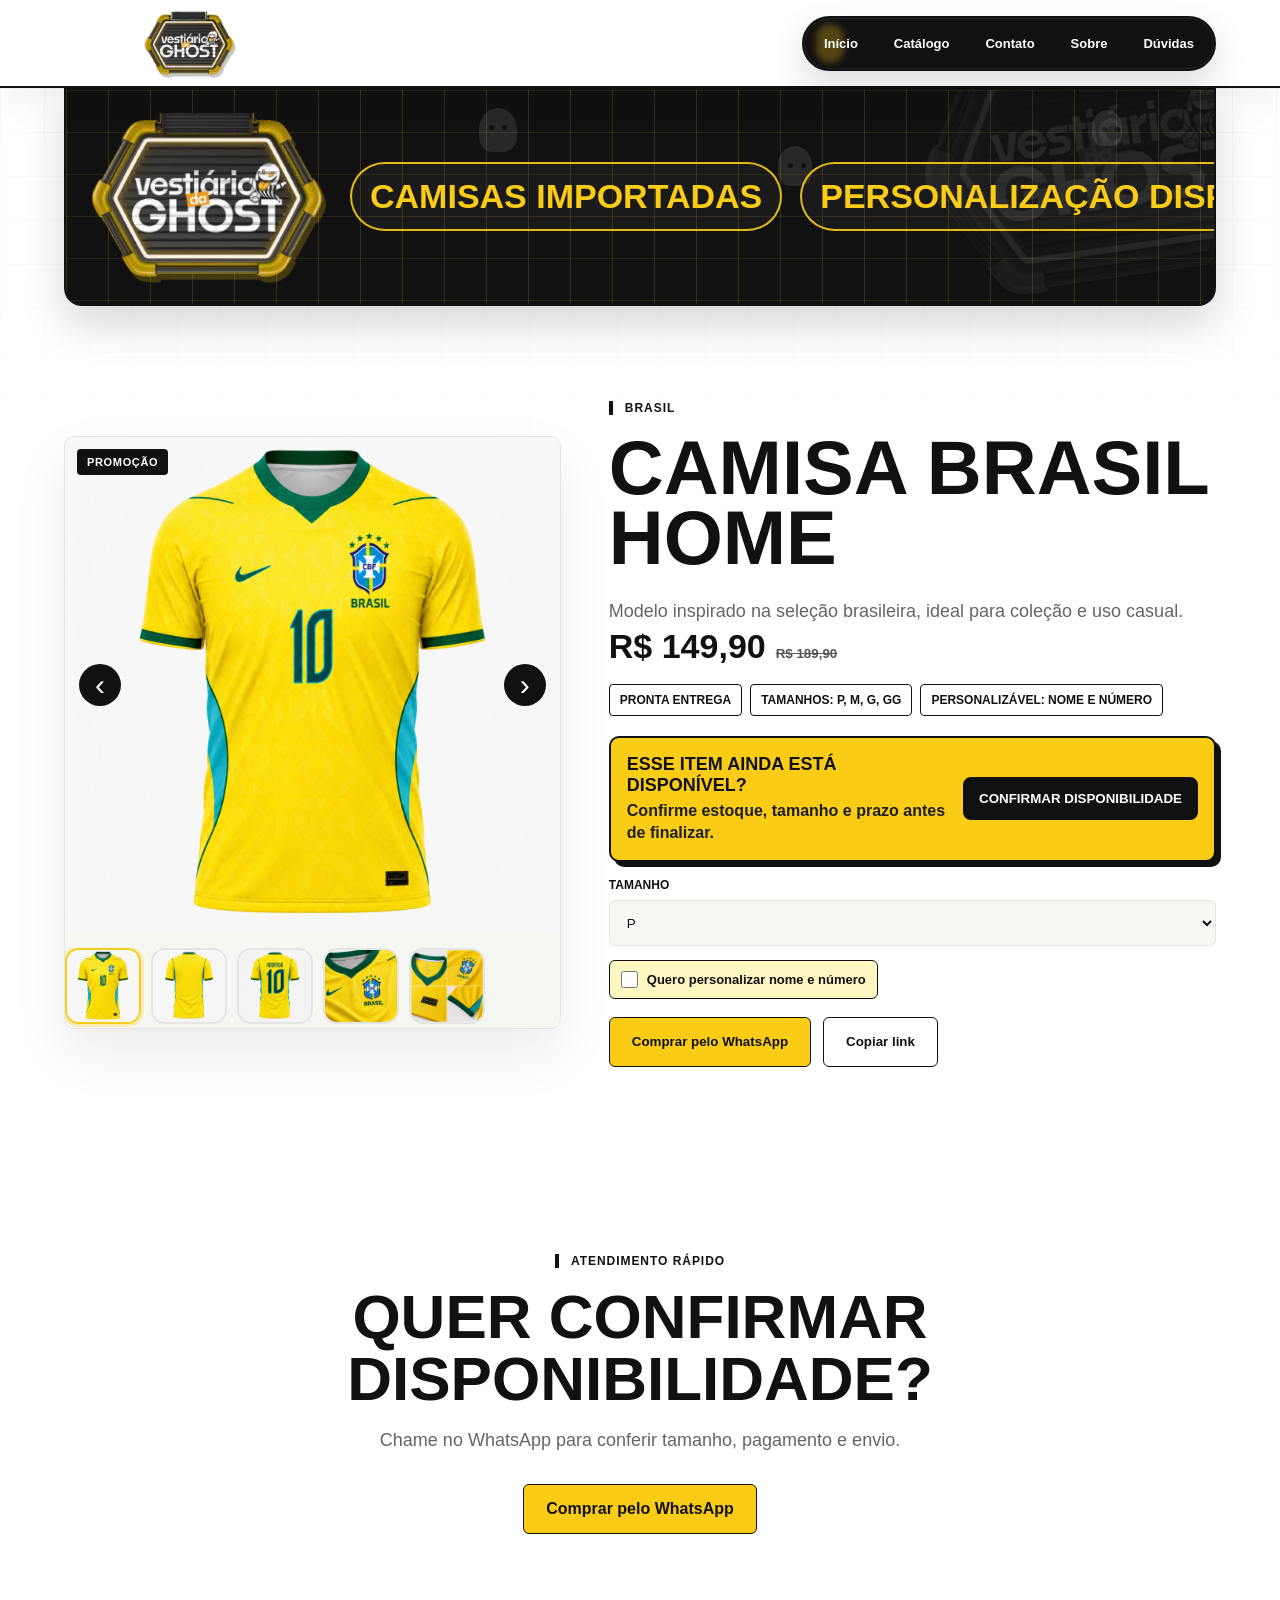
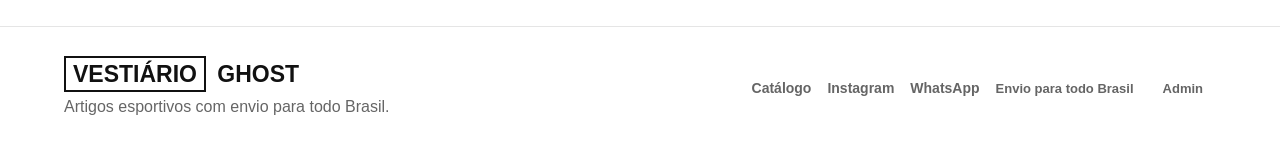
<file: produto.html>
﻿<!DOCTYPE html>
<html lang="pt-BR">
<head>
  <meta charset="UTF-8" />
  <meta name="viewport" content="width=device-width, initial-scale=1.0" />
  <meta name="description" content="Produto da Vestiário da Ghost com preço, tamanhos, disponibilidade e compra pelo WhatsApp." />
  <meta property="og:title" content="Produto | Vestiário da Ghost" />
  <meta property="og:description" content="Veja detalhes do produto e finalize pelo WhatsApp." />
  <meta property="og:type" content="product" />
  <meta name="theme-color" content="#111111" />
  <title>Produto | Vestiário da Ghost</title>
  <link rel="stylesheet" href="style.css?v=14" />
  <script type="application/ld+json" id="productSchema"></script>
</head>
<body>
  <header class="header">
    <a href="index.html#inicio" class="logo logo-image" aria-label="Vestiário da Ghost"><img src="assets/vestiario_ghost_transparente.png" alt="Vestiário da Ghost" /></a>
    <button class="menu-btn" id="menuBtn" aria-label="Abrir menu">☰</button>
    <nav class="nav" id="navMenu" aria-label="Menu principal">
      <a href="index.html#inicio">Início</a>
      <a href="index.html#catalogo">Catálogo</a>
      <a href="index.html#instagram" class="contact-nav-link">Contato</a>
      <a href="index.html#sobre">Sobre</a>
      <a href="index.html#faq">Dúvidas</a>
    </nav>
  </header>

  <main>
    <section class="product-ghost-strip" aria-label="Vestiário da Ghost">
      <div class="strip-logo"><img src="assets/vestiario_ghost_transparente_full.png" alt="Vestiário da Ghost" /></div>
      <div class="strip-marquee"><span>Camisas importadas</span><span>Personalização disponível</span><span>Atendimento via WhatsApp</span><span>Envio para todo Brasil</span></div>
      <div class="strip-ghosts" aria-hidden="true"><i></i><i></i><i></i></div>
    </section>
    <section class="product-detail-section reveal visible" id="productDetail" aria-live="polite"></section>
    <section class="cta-section reveal visible">
      <p class="eyebrow">Atendimento rápido</p>
      <h2>Quer confirmar disponibilidade?</h2>
      <p>Chame no WhatsApp para conferir tamanho, pagamento e envio.</p>
      <a href="#" class="btn primary" id="ctaWhatsapp">Comprar pelo WhatsApp</a>
    </section>
  </main>

  <footer class="footer">
    <div><a href="index.html#inicio" class="logo"><span>Vestiário</span> Ghost</a><p>Artigos esportivos com envio para todo Brasil.</p></div>
    <div class="footer-links"><a href="index.html#catalogo">Catálogo</a><a href="https://www.instagram.com/vestiariodaghost3/" target="_blank" rel="noopener">Instagram</a><a href="#" id="footerWhatsapp">WhatsApp</a><span>Envio para todo Brasil</span><button class="admin-link" id="adminToggle">Admin</button></div>
  </footer>

  <div class="toast" id="toast" role="status" aria-live="polite"></div>
  <div class="admin-panel" id="adminPanel" aria-hidden="true"></div>
  <div class="page-transition" aria-hidden="true"></div>
  <script src="script.js"></script>
</body>
</html>
</file>
<file: style.css>
﻿* { margin: 0; padding: 0; box-sizing: border-box; font-family: Arial, Helvetica, sans-serif; }
:root {
  --bg-main: #ffffff;
  --bg-card: #ffffff;
  --bg-soft: #f6f6f3;
  --primary: #facc15;
  --primary-dark: #eab308;
  --black: #111111;
  --black-soft: #1f1f1f;
  --text-main: #111111;
  --text-muted: #656565;
  --border: #e5e5e5;
  --white: #ffffff;
  --danger: #c1121f;
}
html { scroll-behavior: smooth; }
body { background: var(--bg-main); color: var(--text-main); min-height: 100vh; }
body::before { content: ""; position: fixed; inset: 0; pointer-events: none; z-index: -1; background: linear-gradient(90deg, rgba(17,17,17,.035) 1px, transparent 1px), linear-gradient(rgba(17,17,17,.03) 1px, transparent 1px); background-size: 44px 44px; mask-image: linear-gradient(to bottom, #000, transparent 58%); }
a { color: inherit; text-decoration: none; }
button, input, select, textarea, a, .product-card, details { transition: border-color 180ms ease, background 180ms ease, color 180ms ease, transform 180ms ease, box-shadow 180ms ease; }
button, select { cursor: pointer; }
:focus-visible { outline: 3px solid rgba(17,17,17,.85); outline-offset: 3px; }
.header { width: 100%; min-height: 78px; padding: 14px 5vw; display: grid; grid-template-columns: auto 1fr; gap: 24px; align-items: center; background: rgba(255,255,255,.94); backdrop-filter: blur(18px); border-bottom: 1px solid var(--border); position: sticky; top: 0; z-index: 100; }
.logo { color: var(--black); font-size: 23px; font-weight: 900; letter-spacing: 0; text-transform: uppercase; white-space: nowrap; }
.logo span { color: var(--black); padding: 3px 7px; border: 2px solid var(--black); margin-right: 5px; }
.nav { display: flex; justify-content: flex-end; align-items: center; gap: 10px; overflow-x: auto; scroll-behavior: smooth; scrollbar-width: thin; padding-bottom: 3px; }
.nav a, .nav-category, .admin-link { color: var(--text-muted); background: transparent; border: 1px solid transparent; border-radius: 999px; padding: 10px 12px; font-size: 13px; font-weight: 900; white-space: nowrap; }
.nav a:hover, .nav-category:hover, .nav-category.active, .admin-link:hover { color: var(--black); border-color: var(--black); background: var(--white); }
.whatsapp-link { background: var(--black) !important; border-color: var(--black) !important; color: var(--white) !important; padding-inline: 16px !important; }
.whatsapp-link:hover { background: var(--primary) !important; color: var(--black) !important; }
.menu-btn { display: none; justify-self: end; background: var(--white); color: var(--black); border: 1px solid var(--border); padding: 8px 12px; border-radius: 10px; font-size: 22px; }
.hero { min-height: calc(100vh - 78px); padding: 58px 5vw 34px; display: grid; grid-template-columns: 1fr minmax(320px, 480px); grid-template-areas: "copy media" "trust trust"; align-items: center; gap: 42px 58px; border-bottom: 1px solid var(--border); }
.hero-content { grid-area: copy; max-width: 790px; }
.eyebrow, .tag { display: inline-flex; align-items: center; color: var(--black); background: transparent; border: 0; border-left: 4px solid var(--black); padding: 0 0 0 12px; border-radius: 0; font-size: 12px; font-weight: 900; letter-spacing: .08em; text-transform: uppercase; margin-bottom: 18px; }
h1 { font-size: clamp(48px, 8vw, 96px); line-height: .92; letter-spacing: 0; margin-bottom: 24px; color: var(--black); text-transform: uppercase; max-width: 850px; }
.hero-content p:not(.eyebrow), .section-title p:not(.eyebrow), .delivery-card p:not(.eyebrow), .about-text p:not(.eyebrow), .cta-section p:not(.eyebrow), .product-detail-info p { color: var(--text-muted); font-size: 18px; line-height: 1.65; max-width: 690px; }
.hero-buttons { display: flex; gap: 12px; flex-wrap: wrap; margin-top: 32px; }
.btn { display: inline-flex; align-items: center; justify-content: center; border: 1px solid var(--black); padding: 15px 22px; border-radius: 6px; font-weight: 900; line-height: 1.1; min-height: 50px; }
.btn:hover { transform: translateY(-2px); box-shadow: 0 16px 34px rgba(0,0,0,.12); }
.primary { color: var(--black); background: var(--primary); border-color: var(--black); }
.secondary { color: var(--black); background: var(--white); border-color: var(--black); }
.secondary:hover { background: var(--black); color: var(--white); }
.hero-showcase { grid-area: media; background: var(--black); color: var(--white); border-radius: 12px; overflow: hidden; box-shadow: 0 28px 70px rgba(0,0,0,.18); transform: rotate(1deg); }
.showcase-image { min-height: 420px; background: #f2f2f2; display: grid; place-items: center; overflow: hidden; }
.showcase-image img, .product-image img, .product-detail-image img, .hero-media img { width: 100%; height: 100%; object-fit: cover; display: block; }
.showcase-copy { padding: 22px; display: grid; gap: 8px; }
.showcase-copy small { color: var(--primary); font-weight: 900; text-transform: uppercase; }
.showcase-copy strong { font-size: 27px; line-height: 1.08; text-transform: uppercase; }
.showcase-copy span { color: #d8d8d8; line-height: 1.55; }
.trust-row { grid-area: trust; display: grid; grid-template-columns: repeat(4, 1fr); gap: 0; border: 1px solid var(--black); background: var(--white); }
.trust-row div, .about-stats div, .delivery-list div { padding: 20px; border-right: 1px solid var(--border); background: var(--white); }
.trust-row div:last-child, .delivery-list div:last-child { border-right: 0; }
.trust-row strong, .about-stats strong, .delivery-list strong { display: block; color: var(--black); font-size: 24px; margin-bottom: 6px; text-transform: uppercase; }
.trust-row span, .about-stats span, .delivery-list span { color: var(--text-muted); font-size: 13px; font-weight: 800; }
.catalog-section, .delivery-section, .about-section, .faq-section, .cta-section, .instagram-section, .product-detail-section { padding: 92px 5vw; }
.section-title { max-width: 820px; margin-bottom: 34px; }
.section-title h2, .delivery-card h2, .about-text h2, .cta-section h2 { font-size: clamp(34px, 5vw, 62px); line-height: 1; letter-spacing: 0; margin-bottom: 16px; color: var(--black); text-transform: uppercase; }
.filters { background: var(--white); border: 1px solid var(--black); border-radius: 10px; padding: 16px; display: grid; grid-template-columns: 1fr 170px 170px auto; gap: 14px; margin-bottom: 30px; align-items: end; box-shadow: 0 16px 40px rgba(0,0,0,.06); }
.input-box { display: grid; gap: 8px; }
.input-box label { color: var(--black); font-size: 12px; font-weight: 900; text-transform: uppercase; }
.input-box input, .input-box select, .product-actions select, .product-detail-info select, .admin-product input, .admin-product select, .admin-product textarea { width: 100%; background: var(--bg-soft); color: var(--text-main); border: 1px solid var(--border); border-radius: 6px; padding: 13px; outline: none; min-height: 46px; }
.input-box input:focus, .input-box select:focus, .product-actions select:focus, .product-detail-info select:focus, .admin-product input:focus, .admin-product select:focus, .admin-product textarea:focus { border-color: var(--black); background: var(--white); }
.clear-btn { border: 1px solid var(--black); background: var(--white); color: var(--black); border-radius: 6px; padding: 13px 18px; font-weight: 900; min-height: 46px; }
.clear-btn:hover { background: var(--black); color: var(--white); }
.products-grid { display: grid; grid-template-columns: repeat(4, minmax(0, 1fr)); gap: 18px; }
.product-card { background: var(--white); border: 1px solid var(--border); border-radius: 8px; overflow: hidden; box-shadow: 0 12px 34px rgba(0,0,0,.05); }
.product-card:hover { transform: translateY(-4px); border-color: var(--black); box-shadow: 0 22px 48px rgba(0,0,0,.1); }
.product-image { aspect-ratio: 1 / 1; display: grid; place-items: center; background: var(--bg-soft); position: relative; overflow: hidden; }
.image-fallback { background: linear-gradient(135deg,#f3f3ef,#fff); color: var(--black); text-align: center; padding: 18px; }
.image-fallback span { width: 104px; height: 104px; display: grid; place-items: center; border: 2px solid var(--black); color: var(--black); font-size: 30px; font-weight: 900; margin: 0 auto 12px; }
.image-fallback small { display: block; color: var(--text-muted); font-weight: 800; }
.promo-badge { position: absolute; top: 12px; left: 12px; z-index: 2; background: var(--black); color: var(--white); border-radius: 4px; padding: 7px 10px; font-size: 11px; font-weight: 900; text-transform: uppercase; letter-spacing: .06em; }
.product-info { padding: 18px; }
.product-status { display: flex; justify-content: space-between; align-items: center; margin-bottom: 12px; gap: 12px; }
.product-status span { font-size: 11px; font-weight: 900; color: var(--black); background: transparent; border: 1px solid var(--black); padding: 5px 8px; border-radius: 4px; text-transform: uppercase; }
.product-status small { color: var(--text-muted); font-weight: 900; font-size: 12px; text-transform: uppercase; }
.product-info h3 { font-size: 20px; line-height: 1.15; margin-bottom: 9px; color: var(--black); min-height: 46px; }
.product-info h3 a:hover { text-decoration: underline; text-decoration-thickness: 2px; }
.product-info p { color: var(--text-muted); line-height: 1.55; margin-bottom: 14px; font-size: 14px; min-height: 66px; }
.price-row { display: flex; align-items: baseline; gap: 10px; margin-bottom: 14px; }
.price-row strong { font-size: 23px; }
.old-price { color: var(--text-muted); text-decoration: line-through; font-weight: 800; }
.sizes { display: flex; flex-wrap: wrap; gap: 7px; margin-bottom: 14px; }
.sizes span { border: 1px solid var(--border); color: var(--black); background: var(--white); padding: 6px 8px; border-radius: 4px; font-size: 12px; font-weight: 900; }
.product-actions { display: grid; gap: 9px; }
.buy-btn { width: 100%; border: 1px solid var(--black); background: var(--black); color: var(--white); border-radius: 6px; padding: 13px; font-weight: 900; }
.buy-btn:hover { background: var(--primary); color: var(--black); }
.secondary-actions { display: grid; grid-template-columns: 1fr 1fr; gap: 9px; }
.secondary-actions a, .copy-btn { border: 1px solid var(--border); background: var(--white); color: var(--black); border-radius: 6px; padding: 11px; text-align: center; font-weight: 900; font-size: 13px; }
.secondary-actions a:hover, .copy-btn:hover { border-color: var(--black); background: var(--bg-soft); }
.empty-message { grid-column: 1 / -1; background: var(--white); border: 1px solid var(--border); color: var(--text-muted); padding: 26px; border-radius: 8px; text-align: center; box-shadow: 0 12px 32px rgba(0,0,0,.05); }
.delivery-card { background: var(--black); color: var(--white); border-radius: 12px; padding: 44px; box-shadow: 0 24px 54px rgba(0,0,0,.16); }
.delivery-card h2, .delivery-card .eyebrow { color: var(--white); border-left-color: var(--primary); }
.delivery-card p:not(.eyebrow) { color: #dfdfdf; }
.delivery-list { display: grid; grid-template-columns: repeat(3, 1fr); gap: 0; margin-top: 30px; border: 1px solid rgba(255,255,255,.22); }
.delivery-list div { background: transparent; border-color: rgba(255,255,255,.18); }
.delivery-list strong { color: var(--primary); }
.delivery-list span { color: #e6e6e6; }
.about-section { display: grid; grid-template-columns: 1fr .72fr; align-items: center; gap: 52px; }
.about-text p { margin-bottom: 18px; }
.about-stats { display: grid; border: 1px solid var(--black); }
.about-stats div { border-right: 0; border-bottom: 1px solid var(--border); }
.about-stats div:last-child { border-bottom: 0; }
.about-stats strong { font-size: 34px; }
.faq-grid { display: grid; gap: 12px; }
details { background: var(--white); border: 1px solid var(--border); border-radius: 8px; padding: 20px; box-shadow: 0 10px 28px rgba(0,0,0,.04); }
details:hover { border-color: var(--black); }
summary { cursor: pointer; font-weight: 900; color: var(--black); }
details p { color: var(--text-muted); line-height: 1.7; margin-top: 14px; }
.instagram-panel { display: flex; justify-content: space-between; align-items: center; gap: 20px; border: 1px solid var(--black); background: var(--white); border-radius: 10px; padding: 26px; box-shadow: 0 16px 38px rgba(0,0,0,.06); }
.instagram-panel strong { display: block; font-size: 30px; margin-bottom: 6px; }
.instagram-panel span { color: var(--text-muted); }
.cta-section { text-align: center; max-width: 920px; margin: 0 auto; }
.cta-section .eyebrow { margin-inline: auto; }
.cta-section p:not(.eyebrow) { margin: 0 auto 28px; }
.footer { padding: 34px 5vw; border-top: 1px solid var(--border); display: flex; justify-content: space-between; gap: 24px; align-items: center; background: var(--white); }
.footer p { color: var(--text-muted); margin-top: 10px; }
.footer small, .footer-links span { color: var(--text-muted); font-size: 13px; font-weight: 700; }
.footer-links { display: flex; gap: 16px; align-items: center; flex-wrap: wrap; justify-content: flex-end; }
.footer-links a { color: var(--text-muted); font-weight: 800; font-size: 14px; }
.footer-links a:hover { color: var(--black); }
.product-detail-section { display: grid; grid-template-columns: .9fr 1.1fr; gap: 48px; align-items: center; min-height: 72vh; }
.product-detail-image { min-height: 560px; border: 1px solid var(--border); border-radius: 10px; overflow: hidden; background: var(--bg-soft); position: relative; display: grid; place-items: center; box-shadow: 0 24px 54px rgba(0,0,0,.08); }
.product-detail-info h1 { font-size: clamp(38px, 6vw, 76px); }
.detail-price strong { font-size: 34px; }
.detail-meta { display: flex; flex-wrap: wrap; gap: 8px; margin: 18px 0; }
.detail-meta span { background: var(--white); border: 1px solid var(--black); border-radius: 4px; padding: 8px 10px; color: var(--black); font-weight: 900; font-size: 12px; text-transform: uppercase; }
.detail-size-label { display: block; color: var(--black); font-weight: 900; margin-bottom: 8px; text-transform: uppercase; font-size: 12px; }
.detail-actions { display: flex; gap: 12px; flex-wrap: wrap; margin-top: 18px; }
.toast { position: fixed; right: 24px; bottom: 24px; background: var(--black); color: var(--white); padding: 14px 18px; border-radius: 8px; box-shadow: 0 20px 40px rgba(0,0,0,.22); opacity: 0; transform: translateY(14px); pointer-events: none; z-index: 300; font-weight: 900; }
.toast.show { opacity: 1; transform: translateY(0); }
.admin-panel { position: fixed; inset: 0; display: none; place-items: center; background: rgba(0,0,0,.5); padding: 24px; z-index: 250; align-items: center; justify-items: center; }
.admin-panel.active { display: grid; }
.admin-dialog { width: min(1040px, 100%); max-height: 88vh; overflow: auto; background: var(--white); border-radius: 10px; padding: 26px; box-shadow: 0 30px 80px rgba(0,0,0,.28); position: relative; }
.admin-dialog h2 { font-size: 30px; margin-bottom: 8px; }
.admin-dialog p { color: var(--text-muted); margin-bottom: 18px; }
.admin-close { position: absolute; top: 18px; right: 18px; width: 38px; height: 38px; border: 1px solid var(--border); border-radius: 999px; background: var(--white); font-size: 24px; }
.admin-login-card { width: min(460px, 100%); text-align: left; }
.admin-login-icon { width: 58px; height: 58px; display: grid; place-items: center; border: 2px solid var(--black); color: var(--black); font-size: 28px; font-weight: 900; margin-bottom: 16px; }
.admin-login-form { display: grid; gap: 12px; margin-top: 18px; }
.admin-login-form label, .admin-form-grid label { display: grid; gap: 7px; color: var(--text-muted); font-size: 13px; font-weight: 900; }
.admin-login-form input, .admin-toolbar input, .admin-form-grid input, .admin-form-grid select, .admin-form-grid textarea { width: 100%; border: 1px solid var(--border); border-radius: 6px; background: var(--bg-soft); color: var(--text-main); padding: 13px 14px; outline: none; }
.admin-login-form small { color: var(--text-muted); }
.admin-dashboard { width: min(1180px, 100%); }
.admin-head { display: flex; justify-content: space-between; align-items: flex-start; gap: 20px; margin-bottom: 18px; }
.admin-stats { display: grid; grid-template-columns: repeat(4, 1fr); gap: 12px; margin-bottom: 18px; }
.admin-stats div { border: 1px solid var(--border); border-radius: 8px; background: var(--bg-soft); padding: 16px; }
.admin-stats strong { display: block; font-size: 28px; color: var(--black); }
.admin-stats span { color: var(--text-muted); font-size: 13px; font-weight: 800; }
.admin-toolbar { display: grid; grid-template-columns: auto auto auto 1fr; gap: 12px; align-items: center; margin-bottom: 16px; }
.admin-product-list { display: grid; gap: 12px; }
.admin-product-item { display: grid; grid-template-columns: 76px 1fr auto; gap: 14px; align-items: center; border: 1px solid var(--border); border-radius: 8px; background: var(--white); padding: 12px; box-shadow: 0 12px 28px rgba(0,0,0,.04); }
.admin-product-item img { width: 76px; height: 76px; object-fit: cover; border-radius: 6px; border: 1px solid var(--border); background: var(--bg-soft); }
.admin-product-item strong, .admin-product-item span, .admin-product-item small { display: block; }
.admin-product-item strong { font-size: 17px; margin-bottom: 5px; }
.admin-product-item span { color: var(--text-muted); font-weight: 800; font-size: 13px; }
.admin-product-item small { color: var(--black); font-weight: 900; margin-top: 4px; }
.admin-item-actions { display: flex; flex-wrap: wrap; justify-content: flex-end; gap: 8px; max-width: 420px; }
.admin-item-actions button { border: 1px solid var(--border); background: var(--bg-soft); color: var(--black); border-radius: 6px; padding: 9px 11px; font-weight: 900; font-size: 12px; }
.admin-item-actions button:hover { border-color: var(--black); background: var(--white); }
.admin-item-actions .danger-action { color: #b91c1c; border-color: rgba(220,38,38,.25); }
.admin-popover-backdrop { position: fixed; inset: 0; background: rgba(17,17,17,.5); display: grid; place-items: center; padding: 20px; z-index: 320; animation: fadeIn 160ms ease both; }
.admin-popover { width: min(780px, 100%); max-height: 88vh; overflow: auto; background: var(--white); border: 1px solid var(--border); border-radius: 10px; padding: 26px; position: relative; box-shadow: 0 34px 80px rgba(0,0,0,.28); animation: popIn 180ms ease both; }
.admin-popover h3 { font-size: 28px; margin-bottom: 16px; }
.admin-close.mini { top: 14px; right: 14px; }
.admin-form-grid { display: grid; grid-template-columns: repeat(2, 1fr); gap: 12px; }
.admin-form-grid .wide, .admin-form-grid .toggle-line { grid-column: 1 / -1; }
.admin-form-grid textarea { min-height: 96px; resize: vertical; }
.toggle-line { display: flex !important; grid-template-columns: auto 1fr; align-items: center; gap: 10px; color: var(--black) !important; }
.toggle-line input { width: auto; }
.admin-popover-actions { display: flex; gap: 12px; flex-wrap: wrap; margin-top: 18px; }
.confirm-popover { width: min(460px, 100%); }
.confirm-popover p { color: var(--text-muted); line-height: 1.6; }
.reveal { opacity: 0; transform: translateY(18px); transition: opacity 520ms ease, transform 520ms ease; }
.reveal.visible { opacity: 1; transform: translateY(0); }
.page-transition { position: fixed; inset: 0; background: var(--white); opacity: 0; pointer-events: none; transform: translateY(12px); transition: opacity 180ms ease, transform 180ms ease; z-index: 1000; }
body.page-ready main, body.page-ready .header, body.page-ready .footer { animation: pageIn 320ms ease both; }
body.page-leaving .page-transition { opacity: 1; transform: translateY(0); }
@keyframes pageIn { from { opacity: 0; transform: translateY(10px); } to { opacity: 1; transform: translateY(0); } }
@keyframes fadeIn { from { opacity: 0; } to { opacity: 1; } }
@keyframes popIn { from { opacity: 0; transform: translateY(12px) scale(.98); } to { opacity: 1; transform: translateY(0) scale(1); } }
@media (prefers-reduced-motion: reduce) { * { scroll-behavior: auto !important; transition: none !important; animation: none !important; } .reveal { opacity: 1; transform: none; } }
@media (max-width: 1180px) { .products-grid { grid-template-columns: repeat(3, 1fr); } .nav { justify-content: flex-start; } }
@media (max-width: 950px) { .header { grid-template-columns: 1fr auto; } .menu-btn { display: block; } .nav { position: absolute; top: 78px; left: 5vw; right: 5vw; background: var(--white); border: 1px solid var(--black); border-radius: 10px; padding: 14px; display: none; flex-direction: row; align-items: stretch; box-shadow: 0 22px 54px rgba(0,0,0,.16); overflow-x: auto; } .nav.active { display: flex; } .hero, .about-section, .product-detail-section { grid-template-columns: 1fr; grid-template-areas: "copy" "media" "trust"; } .trust-row { grid-template-columns: repeat(2, 1fr); } .filters { grid-template-columns: 1fr 1fr; } .products-grid { grid-template-columns: repeat(2, 1fr); } .delivery-list { grid-template-columns: 1fr; } .delivery-list div { border-right: 0; border-bottom: 1px solid rgba(255,255,255,.18); } .admin-toolbar { grid-template-columns: 1fr 1fr; } .admin-stats { grid-template-columns: repeat(2, 1fr); } .admin-product-item { grid-template-columns: 64px 1fr; } .admin-item-actions { grid-column: 1 / -1; justify-content: flex-start; max-width: none; } }
@media (max-width: 640px) { .header { padding: 14px 5vw; } .logo { font-size: 18px; } .nav { flex-direction: column; max-height: calc(100vh - 100px); overflow-y: auto; } .nav a, .nav-category, .whatsapp-link { width: 100%; text-align: left; justify-content: flex-start; } .hero, .catalog-section, .delivery-section, .about-section, .faq-section, .cta-section, .instagram-section, .product-detail-section, .footer { padding-left: 5vw; padding-right: 5vw; } .hero { min-height: auto; padding-top: 46px; } h1 { font-size: clamp(42px, 15vw, 64px); } .showcase-image { min-height: 300px; } .hero-showcase { transform: none; } .trust-row, .products-grid, .filters { grid-template-columns: 1fr; } .trust-row div { border-right: 0; border-bottom: 1px solid var(--border); } .trust-row div:last-child { border-bottom: 0; } .btn { width: 100%; } .secondary-actions { grid-template-columns: 1fr; } .instagram-panel, .footer { flex-direction: column; align-items: flex-start; } .footer-links { justify-content: flex-start; flex-direction: column; gap: 12px; align-items: flex-start; } .product-detail-image { min-height: 340px; } .admin-panel { padding: 12px; } .admin-dialog { padding: 22px; } .admin-head { flex-direction: column; } .admin-toolbar, .admin-stats, .admin-form-grid { grid-template-columns: 1fr; } .admin-product-item { grid-template-columns: 58px 1fr; align-items: start; } .admin-product-item img { width: 58px; height: 58px; } .admin-item-actions button { flex: 1 1 auto; } .admin-popover { padding: 22px; } }

/* Product visibility fix: keep catalog cards readable on every browser/cache state */
.products-grid {
  align-items: stretch;
}

.product-card {
  display: flex !important;
  flex-direction: column;
  background: #ffffff !important;
  color: #111111 !important;
  border: 1px solid #d7d7d7 !important;
  min-height: 100%;
  opacity: 1 !important;
  visibility: visible !important;
}

.product-card,
.product-card * {
  visibility: visible !important;
}

.product-image {
  display: block !important;
  width: 100%;
  min-height: 235px;
  aspect-ratio: 1 / 1;
  background: #efefec !important;
  opacity: 1 !important;
}

.product-image img {
  width: 100% !important;
  height: 100% !important;
  min-height: 235px;
  object-fit: cover !important;
  opacity: 1 !important;
  filter: none !important;
}

.product-info {
  display: flex !important;
  flex-direction: column;
  flex: 1 1 auto;
  background: #ffffff !important;
  color: #111111 !important;
  border-top: 1px solid #e5e5e5;
  opacity: 1 !important;
}

.product-info h3,
.product-info h3 a,
.price-row strong,
.product-status span,
.sizes span,
.secondary-actions a,
.copy-btn {
  color: #111111 !important;
  opacity: 1 !important;
}

.product-info p,
.product-status small,
.old-price {
  color: #555555 !important;
  opacity: 1 !important;
}

.product-actions {
  margin-top: auto;
}

.product-actions select {
  color: #111111 !important;
  background: #f7f7f7 !important;
}

.buy-btn {
  color: #ffffff !important;
  background: #111111 !important;
  opacity: 1 !important;
}

.buy-btn:hover {
  color: #111111 !important;
  background: #facc15 !important;
}

/* Layout spacing fix: bring catalog closer and avoid blank vertical areas */
.hero {
  min-height: auto !important;
  padding-top: 56px !important;
  padding-bottom: 48px !important;
  align-items: center !important;
}

.trust-row {
  margin-top: 12px;
}

.catalog-section {
  padding-top: 64px !important;
}

@media (min-width: 951px) {
  .hero {
    grid-template-columns: minmax(0, 1fr) minmax(320px, 480px) !important;
  }
}

@media (max-width: 640px) {
  .hero {
    padding-top: 34px !important;
    padding-bottom: 34px !important;
  }

  .catalog-section {
    padding-top: 48px !important;
  }
}

/* Hard override: prevent hero from reserving a full viewport and pushing catalog away */
body main > .hero#inicio {
  height: auto !important;
  min-height: 0 !important;
  grid-template-rows: auto auto !important;
  margin-bottom: 0 !important;
}

body main > .catalog-section#catalogo {
  margin-top: 0 !important;
  scroll-margin-top: 90px;
}

/* Reliability fix: never hide real content behind reveal animation */
.reveal,
.reveal.visible,
.catalog-section,
.products-grid,
.product-card {
  opacity: 1 !important;
  visibility: visible !important;
  transform: none !important;
}

/* Contact hub: Instagram and WhatsApp together */
.contact-section {
  padding: 92px 5vw;
}

.contact-panel {
  display: grid;
  grid-template-columns: repeat(2, minmax(0, 1fr));
  gap: 18px;
}

.contact-card {
  position: relative;
  display: grid;
  gap: 10px;
  min-height: 220px;
  padding: 28px;
  border: 1px solid #111111;
  border-radius: 12px;
  overflow: hidden;
  color: #111111;
  background: #ffffff;
  box-shadow: 0 18px 44px rgba(0, 0, 0, 0.07);
  isolation: isolate;
}

.contact-card::before {
  content: "";
  position: absolute;
  right: 22px;
  bottom: 22px;
  width: 96px;
  height: 96px;
  border: 2px solid currentColor;
  border-radius: 999px;
  opacity: 0.08;
  z-index: -1;
  transition: transform 260ms ease, opacity 260ms ease;
}

.contact-card small {
  width: fit-content;
  color: #111111;
  border-left: 4px solid #111111;
  padding-left: 10px;
  font-size: 12px;
  font-weight: 900;
  letter-spacing: .08em;
  text-transform: uppercase;
}

.contact-card strong {
  font-size: clamp(28px, 4vw, 46px);
  line-height: 1;
  text-transform: uppercase;
}

.contact-card span {
  max-width: 520px;
  color: #555555;
  font-weight: 800;
  line-height: 1.6;
}

.whatsapp-card {
  background: #111111;
  color: #ffffff;
}

.whatsapp-card small,
.whatsapp-card strong,
.whatsapp-card span {
  color: #ffffff;
}

.whatsapp-card small {
  border-left-color: #facc15;
}

.contact-card:hover {
  transform: translateY(-6px);
  box-shadow: 0 26px 60px rgba(0, 0, 0, 0.14);
}

.contact-card:hover::before {
  transform: scale(1.35) rotate(10deg);
  opacity: 0.16;
}

/* Safe motion: animated areas without hiding content */
.reveal,
.hero-showcase,
.product-card,
.delivery-card,
.contact-card,
.about-stats,
details,
.cta-section {
  opacity: 1 !important;
  visibility: visible !important;
  animation: areaFloatIn 520ms ease both;
  will-change: transform;
}

.product-card:nth-child(4n + 2) { animation-delay: 45ms; }
.product-card:nth-child(4n + 3) { animation-delay: 90ms; }
.product-card:nth-child(4n + 4) { animation-delay: 135ms; }

.hero-showcase {
  animation: showcasePulse 4s ease-in-out infinite;
}

@keyframes areaFloatIn {
  from { transform: translateY(14px) scale(0.99); }
  to { transform: translateY(0) scale(1); }
}

@keyframes showcasePulse {
  0%, 100% { transform: rotate(1deg) translateY(0); }
  50% { transform: rotate(1deg) translateY(-8px); }
}

@media (max-width: 760px) {
  .contact-panel {
    grid-template-columns: 1fr;
  }

  .contact-section {
    padding-left: 5vw;
    padding-right: 5vw;
  }
}

/* Ghost identity layer */
.header {
  background: rgba(255, 255, 255, 0.9) !important;
  border-bottom: 2px solid #111111 !important;
  box-shadow: 0 12px 34px rgba(17, 17, 17, 0.06);
}

.ghost-brand {
  display: inline-flex;
  align-items: center;
  gap: 10px;
}

.ghost-mark {
  position: relative;
  width: 34px;
  height: 38px;
  flex: 0 0 34px;
  background: #facc15;
  border: 3px solid #111111;
  border-radius: 18px 18px 10px 10px;
  box-shadow: 4px 4px 0 #111111;
  animation: ghostBob 2.8s ease-in-out infinite;
}

.ghost-mark::before {
  content: "";
  position: absolute;
  left: 8px;
  top: 13px;
  width: 5px;
  height: 5px;
  border-radius: 50%;
  background: #111111;
  box-shadow: 12px 0 0 #111111;
}

.ghost-mark::after {
  content: "";
  position: absolute;
  left: 6px;
  right: 6px;
  bottom: -3px;
  height: 9px;
  background: radial-gradient(circle at 4px 0, transparent 7px, #facc15 8px);
  border-bottom: 3px solid #111111;
}

.nav {
  background: #111111;
  border: 2px solid #111111;
  border-radius: 999px;
  padding: 7px;
  box-shadow: inset 0 0 0 1px rgba(255, 255, 255, 0.08), 0 14px 34px rgba(0, 0, 0, 0.14);
}

.nav a,
.nav-category {
  position: relative;
  color: #ffffff !important;
  border-color: transparent !important;
  background: transparent !important;
  overflow: hidden;
}

.nav a::after,
.nav-category::after {
  content: "";
  position: absolute;
  left: 14px;
  right: 14px;
  bottom: 5px;
  height: 2px;
  background: #facc15;
  transform: scaleX(0);
  transform-origin: left;
  transition: transform 220ms ease;
}

.nav a:hover,
.nav-category:hover,
.nav-category.active {
  color: #111111 !important;
  background: #facc15 !important;
  border-color: #facc15 !important;
  transform: translateY(-1px);
}

.nav a:hover::after,
.nav-category:hover::after,
.nav-category.active::after {
  transform: scaleX(1);
  background: #111111;
}

.whatsapp-link {
  background: #ffffff !important;
  color: #111111 !important;
  border-color: #ffffff !important;
}

.whatsapp-link:hover {
  background: #facc15 !important;
  color: #111111 !important;
  border-color: #facc15 !important;
}

/* Animated contact area */
.ghost-contact {
  position: relative;
  overflow: hidden;
  background: #facc15;
  border-block: 2px solid #111111;
  color: #111111;
}

.ghost-contact .section-title {
  position: relative;
  z-index: 2;
}

.ghost-contact .section-title h2 {
  color: #111111;
  text-shadow: 3px 3px 0 rgba(255, 255, 255, 0.75);
}

.ghost-contact .section-title p:not(.eyebrow) {
  color: #111111;
  font-weight: 800;
}

.ghost-contact-bg span {
  position: absolute;
  display: block;
  width: 92px;
  height: 104px;
  background: rgba(255, 255, 255, 0.44);
  border: 2px solid rgba(17, 17, 17, 0.12);
  border-radius: 50% 50% 36% 36%;
  filter: blur(0.2px);
  animation: floatGhost 6s ease-in-out infinite;
}

.ghost-contact-bg span::before,
.ghost-contact-bg span::after {
  content: "";
  position: absolute;
  top: 36px;
  width: 8px;
  height: 8px;
  border-radius: 50%;
  background: rgba(17, 17, 17, 0.5);
}

.ghost-contact-bg span::before { left: 28px; }
.ghost-contact-bg span::after { right: 28px; }
.ghost-contact-bg span:nth-child(1) { left: 7%; top: 22%; animation-delay: 0s; }
.ghost-contact-bg span:nth-child(2) { right: 12%; top: 12%; width: 70px; height: 82px; animation-delay: 1.3s; }
.ghost-contact-bg span:nth-child(3) { right: 28%; bottom: 10%; width: 58px; height: 70px; animation-delay: 2.4s; }

.ghost-contact-panel {
  position: relative;
  z-index: 2;
}

.contact-card {
  border: 3px solid #111111 !important;
  border-radius: 18px !important;
  box-shadow: 8px 8px 0 #111111, 0 26px 58px rgba(0, 0, 0, 0.16) !important;
  transform-style: preserve-3d;
}

.contact-card strong {
  letter-spacing: 0;
}

.contact-card em {
  max-width: 520px;
  color: inherit;
  font-style: normal;
  font-weight: 900;
  line-height: 1.55;
  opacity: 0.78;
}

.contact-icon {
  width: 58px;
  height: 58px;
  border: 3px solid currentColor;
  border-radius: 18px 18px 12px 12px;
  display: grid;
  place-items: center;
  margin-bottom: 8px;
  animation: ghostBob 2.6s ease-in-out infinite;
}

.contact-icon::before {
  content: "";
  width: 8px;
  height: 8px;
  border-radius: 50%;
  background: currentColor;
  box-shadow: 16px 0 0 currentColor;
  transform: translateX(-8px);
}

.instagram-card {
  background: #ffffff !important;
}

.whatsapp-card {
  background: #111111 !important;
  color: #ffffff !important;
}

.whatsapp-card .contact-icon,
.whatsapp-card small {
  color: #facc15 !important;
  border-color: #facc15 !important;
}

.contact-card:hover {
  transform: translateY(-8px) rotate(-0.7deg) !important;
  box-shadow: 12px 12px 0 #111111, 0 34px 72px rgba(0, 0, 0, 0.22) !important;
}

.contact-card:hover .contact-icon {
  animation-duration: 1.2s;
}

.ghost-info-stack div {
  position: relative;
  overflow: hidden;
}

.ghost-info-stack div::after {
  content: "";
  position: absolute;
  right: 18px;
  bottom: 16px;
  width: 42px;
  height: 48px;
  border: 2px solid rgba(17, 17, 17, 0.12);
  border-radius: 50% 50% 35% 35%;
}

@keyframes ghostBob {
  0%, 100% { transform: translateY(0); }
  50% { transform: translateY(-5px); }
}

@keyframes floatGhost {
  0%, 100% { transform: translate3d(0, 0, 0) rotate(-3deg); }
  50% { transform: translate3d(16px, -24px, 0) rotate(5deg); }
}

@media (max-width: 950px) {
  .nav {
    border-radius: 18px;
  }
}

@media (max-width: 640px) {
  .ghost-brand {
    gap: 7px;
  }

  .ghost-mark {
    width: 28px;
    height: 32px;
    flex-basis: 28px;
  }

  .ghost-contact {
    padding-top: 64px;
    padding-bottom: 64px;
  }
}

/* Real logo application */
.logo-image {
  display: inline-flex;
  align-items: center;
  width: clamp(150px, 18vw, 230px);
  height: 54px;
  overflow: visible;
}

.logo-image img {
  width: 100%;
  height: 100%;
  object-fit: contain;
  filter: drop-shadow(3px 3px 0 rgba(17, 17, 17, 0.22));
}

.hero-logo-stamp {
  position: absolute;
  left: -30px;
  top: -34px;
  width: min(280px, 54vw);
  z-index: 5;
  transform: rotate(-4deg);
  animation: ghostStampFloat 3.4s ease-in-out infinite;
}

.hero-logo-stamp img {
  width: 100%;
  display: block;
  border-radius: 10px;
  box-shadow: 7px 7px 0 #111111, 0 22px 48px rgba(0, 0, 0, 0.18);
}

.hero-showcase {
  position: relative;
  margin-top: 34px;
}

@keyframes ghostStampFloat {
  0%, 100% { transform: rotate(-4deg) translateY(0); }
  50% { transform: rotate(-2deg) translateY(-8px); }
}

@media (max-width: 760px) {
  .logo-image {
    width: 155px;
    height: 46px;
  }

  .hero-logo-stamp {
    left: 10px;
    top: -26px;
    width: 190px;
  }
}

/* Menu contact link */
.contact-nav-link {
  background: #facc15 !important;
  color: #111111 !important;
  border-color: #facc15 !important;
}

.contact-nav-link:hover {
  background: #ffffff !important;
  color: #111111 !important;
  border-color: #ffffff !important;
}

/* Uploaded logo variations */
.logo-image {
  width: clamp(170px, 20vw, 250px) !important;
  height: 58px !important;
  padding: 0 !important;
}

.logo-image img {
  object-fit: contain !important;
  transform: scale(1.08);
  filter: drop-shadow(2px 3px 0 rgba(17, 17, 17, 0.24));
}

.hero-logo-stamp {
  width: min(340px, 58vw) !important;
  left: -40px !important;
  top: -46px !important;
}

.hero-logo-stamp img {
  background: transparent !important;
  box-shadow: none !important;
  filter: drop-shadow(8px 10px 0 rgba(17, 17, 17, 0.42)) drop-shadow(0 24px 44px rgba(0, 0, 0, 0.18));
}

.contact-logo-badge {
  position: relative;
  z-index: 2;
  width: min(390px, 72vw);
  margin-bottom: 22px;
  animation: ghostStampFloat 3.8s ease-in-out infinite;
}

.contact-logo-badge img {
  width: 100%;
  display: block;
  filter: drop-shadow(7px 9px 0 rgba(17, 17, 17, 0.36));
}

.footer .logo-image {
  width: 190px !important;
  height: 48px !important;
}

@media (max-width: 760px) {
  .logo-image {
    width: 148px !important;
    height: 46px !important;
  }

  .hero-logo-stamp {
    width: 210px !important;
    left: 4px !important;
    top: -30px !important;
  }

  .contact-logo-badge {
    width: min(270px, 78vw);
  }
}

/* Logo as background seal instead of foreground plate */
.hero-logo-stamp {
  display: none !important;
}

.ghost-seal-bg::before,
.ghost-contact::after {
  content: "";
  position: absolute;
  background: url("assets/vestiario_ghost_transparente_full.png") center / contain no-repeat;
  pointer-events: none;
  z-index: 0;
}

.ghost-seal-bg::before {
  width: min(520px, 78vw);
  height: 330px;
  right: -120px;
  top: -70px;
  opacity: 0.16;
  transform: rotate(-10deg);
  filter: grayscale(1) contrast(1.08);
}

.ghost-seal-bg > * {
  position: relative;
  z-index: 1;
}

.contact-logo-badge {
  position: absolute !important;
  right: -90px;
  top: 32px;
  width: min(560px, 70vw) !important;
  margin: 0 !important;
  opacity: 0.12;
  z-index: 0 !important;
  transform: rotate(-9deg);
  animation: none !important;
  pointer-events: none;
}

.contact-logo-badge img {
  filter: grayscale(1) contrast(1.08) !important;
}

.ghost-contact > *:not(.contact-logo-badge) {
  position: relative;
  z-index: 2;
}

.custom-badge {
  position: absolute;
  right: 12px;
  top: 12px;
  z-index: 3;
  background: #facc15;
  color: #111111;
  border: 2px solid #111111;
  border-radius: 4px;
  padding: 7px 10px;
  font-size: 11px;
  font-weight: 900;
  text-transform: uppercase;
  letter-spacing: .04em;
  box-shadow: 3px 3px 0 #111111;
}

.custom-option {
  display: flex;
  align-items: center;
  gap: 9px;
  color: #111111;
  background: #fff7c2;
  border: 1px solid #111111;
  border-radius: 6px;
  padding: 10px 11px;
  font-size: 13px;
  font-weight: 900;
  line-height: 1.25;
}

.custom-option input {
  width: 17px;
  height: 17px;
  accent-color: #111111;
  flex: 0 0 auto;
}

.detail-custom {
  margin-top: 14px;
  width: fit-content;
  max-width: 100%;
}

@media (max-width: 760px) {
  .ghost-seal-bg::before {
    width: 330px;
    right: -130px;
    top: -44px;
    opacity: 0.12;
  }

  .contact-logo-badge {
    right: -150px;
    top: 70px;
    width: 390px !important;
  }
}

/* Product page animated brand strip */
.product-ghost-strip {
  position: relative;
  min-height: 210px;
  display: grid;
  grid-template-columns: minmax(190px, 340px) 1fr;
  align-items: center;
  gap: 28px;
  padding: 30px 5vw;
  overflow: hidden;
  background: #111111;
  border-bottom: 3px solid #facc15;
  color: #ffffff;
  isolation: isolate;
}

.product-ghost-strip::before {
  content: "";
  position: absolute;
  inset: 0;
  z-index: -2;
  background: linear-gradient(90deg, rgba(250, 204, 21, 0.16) 1px, transparent 1px), linear-gradient(rgba(250, 204, 21, 0.1) 1px, transparent 1px);
  background-size: 42px 42px;
  animation: stripGridMove 14s linear infinite;
}

.product-ghost-strip::after {
  content: "";
  position: absolute;
  right: -120px;
  top: -90px;
  width: 440px;
  height: 300px;
  z-index: -1;
  background: url("assets/vestiario_ghost_transparente_full.png") center / contain no-repeat;
  opacity: 0.09;
  transform: rotate(-8deg);
  filter: grayscale(1) contrast(1.1);
}

.strip-logo {
  width: min(320px, 70vw);
  animation: ghostStampFloat 3.6s ease-in-out infinite;
}

.strip-logo img {
  width: 100%;
  display: block;
  filter: drop-shadow(8px 10px 0 rgba(250, 204, 21, 0.24));
}

.strip-marquee {
  display: flex;
  width: max-content;
  gap: 14px;
  animation: stripTextSlide 18s linear infinite;
}

.strip-marquee span {
  display: inline-flex;
  align-items: center;
  min-height: 54px;
  padding: 13px 18px;
  border: 2px solid rgba(250, 204, 21, 0.9);
  border-radius: 999px;
  color: #facc15;
  background: rgba(255, 255, 255, 0.04);
  font-size: clamp(18px, 3vw, 34px);
  font-weight: 900;
  text-transform: uppercase;
  white-space: nowrap;
}

.strip-ghosts i {
  position: absolute;
  width: 42px;
  height: 48px;
  border-radius: 50% 50% 35% 35%;
  background: rgba(255, 255, 255, 0.82);
  animation: stripGhostFloat 5s ease-in-out infinite;
}

.strip-ghosts i::before {
  content: "";
  position: absolute;
  left: 12px;
  top: 18px;
  width: 5px;
  height: 5px;
  border-radius: 50%;
  background: #111111;
  box-shadow: 13px 0 0 #111111;
}

.strip-ghosts i:nth-child(1) { left: 46%; top: 26px; animation-delay: 0s; }
.strip-ghosts i:nth-child(2) { right: 14%; bottom: 28px; width: 34px; height: 40px; animation-delay: 1s; }
.strip-ghosts i:nth-child(3) { right: 34%; top: 110px; width: 30px; height: 36px; animation-delay: 2s; }

@keyframes stripGridMove {
  from { background-position: 0 0; }
  to { background-position: 84px 42px; }
}

@keyframes stripTextSlide {
  from { transform: translateX(8%); }
  to { transform: translateX(-42%); }
}

@keyframes stripGhostFloat {
  0%, 100% { transform: translateY(0) rotate(-4deg); }
  50% { transform: translateY(-18px) rotate(5deg); }
}

@media (max-width: 760px) {
  .product-ghost-strip {
    min-height: 250px;
    grid-template-columns: 1fr;
    gap: 18px;
    padding-top: 26px;
    padding-bottom: 32px;
  }

  .strip-logo {
    width: 230px;
  }

  .strip-marquee {
    animation-duration: 14s;
  }
}

/* Product page menu and animated brand strip */
.nav {
  width: fit-content !important;
  justify-self: end;
  position: relative;
}



.nav::before {
  content: "";
  position: absolute;
  inset: 6px auto 6px 12px;
  width: 28px;
  border-radius: 999px;
  background: rgba(250, 204, 21, 0.28);
  filter: blur(3px);
  animation: navGhostTrail 3.8s ease-in-out infinite;
  pointer-events: none;
}

.product-ghost-strip {
  position: relative;
  overflow: hidden;
  display: grid;
  grid-template-columns: auto 1fr auto;
  align-items: center;
  gap: 22px;
  min-height: 118px;
  margin: 0 5vw;
  padding: 16px 22px;
  background: #111111;
  border: 2px solid #111111;
  border-radius: 0 0 18px 18px;
  color: #ffffff;
  box-shadow: 0 18px 44px rgba(0, 0, 0, 0.16);
}

.strip-logo {
  width: min(240px, 34vw);
  position: relative;
  z-index: 2;
}

.strip-logo img {
  width: 100%;
  display: block;
  filter: drop-shadow(4px 6px 0 rgba(250, 204, 21, 0.22));
}

.strip-marquee {
  position: relative;
  z-index: 2;
  display: flex;
  gap: 18px;
  overflow: hidden;
  white-space: nowrap;
  font-weight: 900;
  text-transform: uppercase;
  color: #facc15;
}

.strip-marquee span {
  animation: stripPulse 2.6s ease-in-out infinite;
}

.strip-marquee span:nth-child(2) { animation-delay: .25s; }
.strip-marquee span:nth-child(3) { animation-delay: .5s; }
.strip-marquee span:nth-child(4) { animation-delay: .75s; }

.strip-ghosts {
  position: absolute;
  inset: 0;
  pointer-events: none;
  opacity: .55;
}

.strip-ghosts i {
  position: absolute;
  width: 38px;
  height: 44px;
  background: #ffffff;
  border-radius: 50% 50% 35% 35%;
  opacity: .18;
  animation: stripGhostFloat 5.5s ease-in-out infinite;
}

.strip-ghosts i::before {
  content: "";
  position: absolute;
  left: 10px;
  top: 17px;
  width: 5px;
  height: 5px;
  border-radius: 50%;
  background: #111111;
  box-shadow: 13px 0 0 #111111;
}

.strip-ghosts i:nth-child(1) { left: 36%; top: 18px; }
.strip-ghosts i:nth-child(2) { left: 62%; top: 56px; animation-delay: 1.4s; }
.strip-ghosts i:nth-child(3) { right: 8%; top: 20px; animation-delay: 2.5s; }

.availability-feedback {
  display: flex;
  justify-content: space-between;
  align-items: center;
  gap: 16px;
  margin: 20px 0 16px;
  padding: 16px;
  border: 2px solid #111111;
  border-radius: 10px;
  background: #facc15;
  color: #111111;
  box-shadow: 5px 5px 0 #111111;
}

.availability-feedback strong,
.availability-feedback span {
  display: block;
}

.availability-feedback strong {
  font-size: 18px;
  text-transform: uppercase;
}

.availability-feedback span {
  margin-top: 4px;
  color: #1f1f1f;
  font-weight: 800;
  line-height: 1.4;
}

.availability-feedback button {
  flex: 0 0 auto;
  border: 2px solid #111111;
  border-radius: 8px;
  background: #111111;
  color: #ffffff;
  padding: 12px 14px;
  font-weight: 900;
  text-transform: uppercase;
}

.availability-feedback button:hover {
  background: #ffffff;
  color: #111111;
  transform: translateY(-2px);
}

@keyframes navGhostTrail {
  0%, 100% { transform: translateX(0); opacity: .25; }
  50% { transform: translateX(170px); opacity: .75; }
}

@keyframes stripPulse {
  0%, 100% { transform: translateY(0); color: #facc15; }
  50% { transform: translateY(-3px); color: #ffffff; }
}

@keyframes stripGhostFloat {
  0%, 100% { transform: translateY(0) rotate(-4deg); }
  50% { transform: translateY(-14px) rotate(6deg); }
}

@media (max-width: 900px) {
  .product-ghost-strip {
    grid-template-columns: 1fr;
    margin: 0 5vw;
    text-align: center;
  }

  .strip-logo {
    width: min(220px, 70vw);
    margin: 0 auto;
  }

  .strip-marquee {
    justify-content: center;
    flex-wrap: wrap;
    white-space: normal;
  }

  .availability-feedback {
    flex-direction: column;
    align-items: flex-start;
  }

  .availability-feedback button {
    width: 100%;
  }
}

/* Catalog availability filter layout */
.filters {
  grid-template-columns: minmax(220px, 1fr) 150px 150px 180px auto !important;
}

@media (max-width: 1180px) {
  .filters {
    grid-template-columns: 1fr 1fr !important;
  }
}

@media (max-width: 640px) {
  .filters {
    grid-template-columns: 1fr !important;
  }
}

.product-carousel {
  width: 100%;
  position: relative;
  display: grid;
  place-items: center;
}

.product-carousel img {
  width: 100%;
  max-height: 560px;
  object-fit: contain;
  display: block;
}

.carousel-arrow {
  width: 42px;
  height: 42px;
  border: none;
  border-radius: 999px;
  background: #111111;
  color: #ffffff;
  font-size: 30px;
  line-height: 1;
  cursor: pointer;
  position: absolute;
  top: 50%;
  transform: translateY(-50%);
  z-index: 5;
  display: grid;
  place-items: center;
  transition: 0.2s ease;
}

.carousel-arrow:hover {
  background: #facc15;
  color: #111111;
}

.carousel-prev {
  left: 14px;
}

.carousel-next {
  right: 14px;
}

.carousel-thumbs {
  width: 100%;
  display: flex;
  gap: 10px;
  margin-top: 16px;
  overflow-x: auto;
  padding-bottom: 4px;
}

.carousel-thumb {
  min-width: 76px;
  width: 76px;
  height: 76px;
  border: 2px solid #e5e5e5;
  border-radius: 14px;
  padding: 0;
  background: #ffffff;
  cursor: pointer;
  overflow: hidden;
  transition: 0.2s ease;
}

.carousel-thumb img {
  width: 100%;
  height: 100%;
  object-fit: cover;
}

.carousel-thumb.active {
  border-color: #facc15;
  box-shadow: 0 0 0 3px rgba(250, 204, 21, 0.25);
}

.carousel-thumb:hover {
  transform: translateY(-2px);
  border-color: #facc15;
}

@media (max-width: 600px) {
  .carousel-arrow {
    width: 36px;
    height: 36px;
    font-size: 26px;
  }

  .carousel-prev {
    left: 8px;
  }

  .carousel-next {
    right: 8px;
  }

  .carousel-thumb {
    min-width: 64px;
    width: 64px;
    height: 64px;
  }
}
</file>
